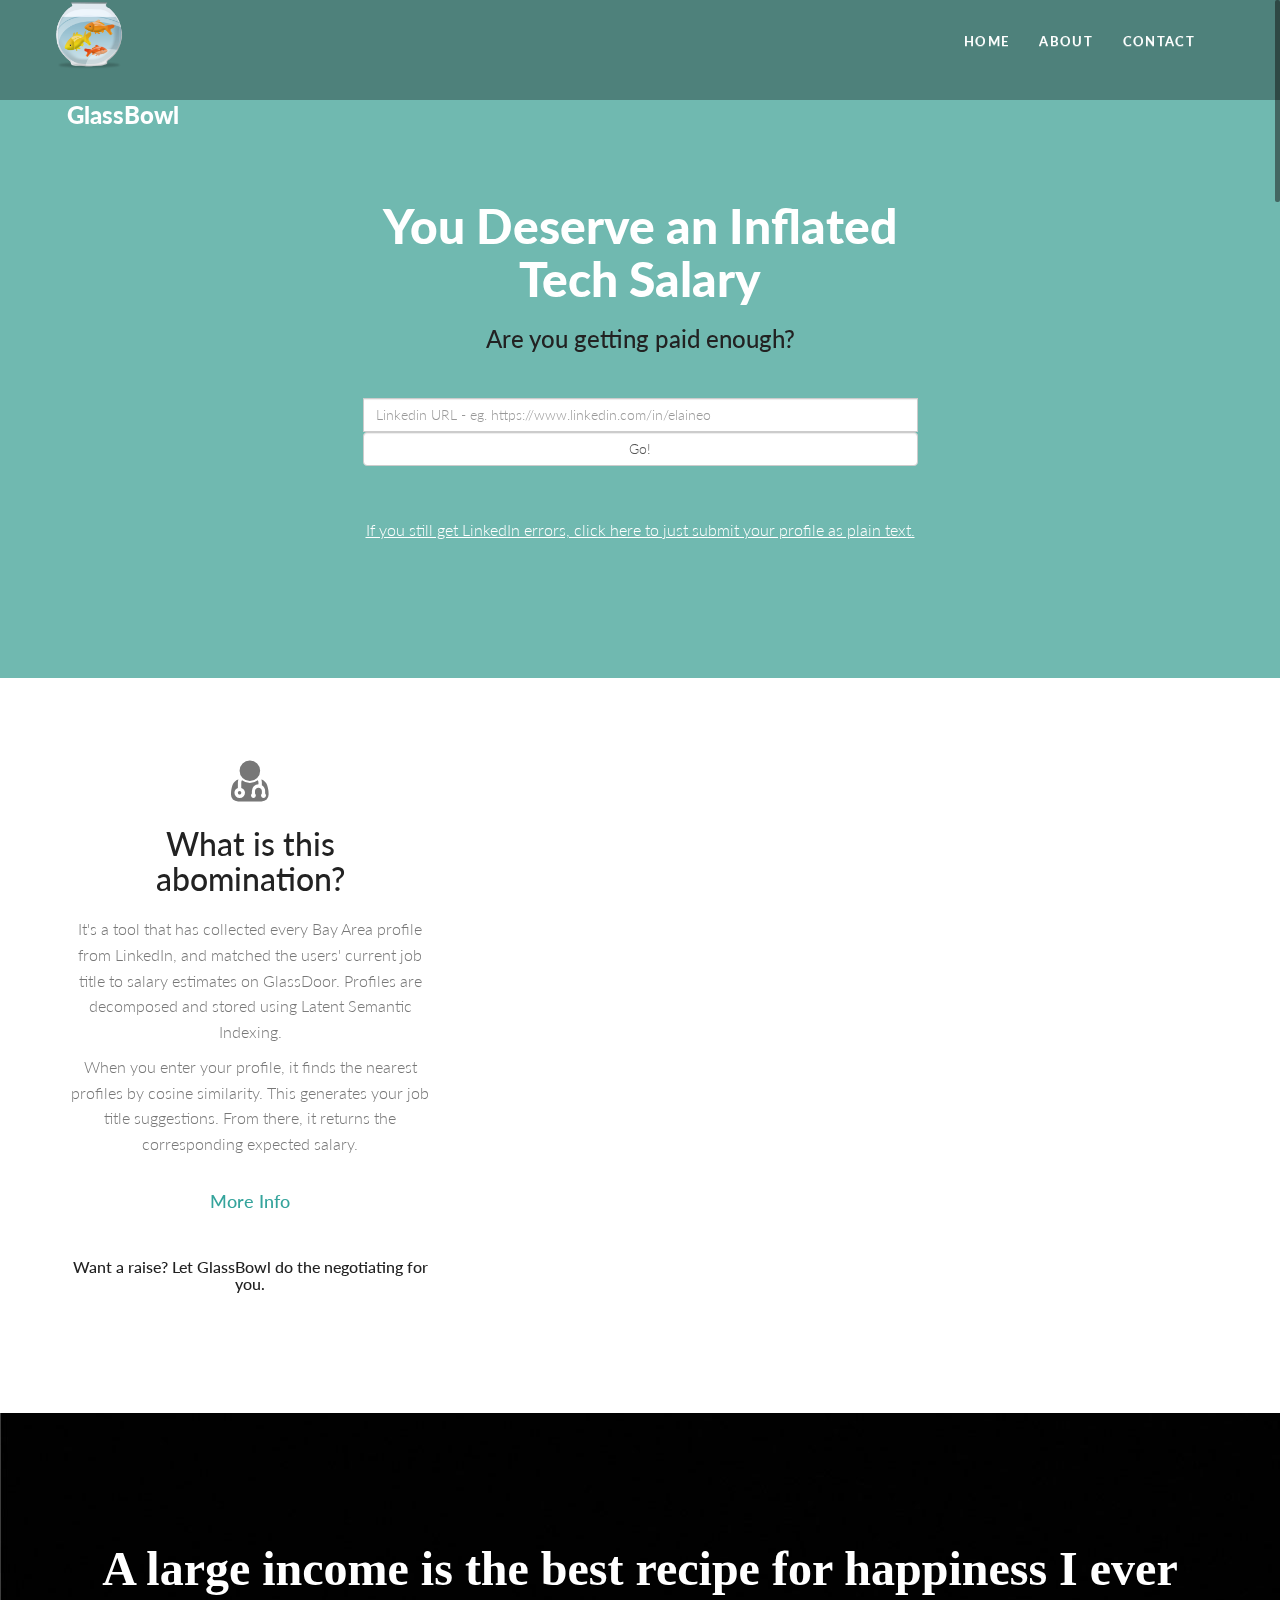
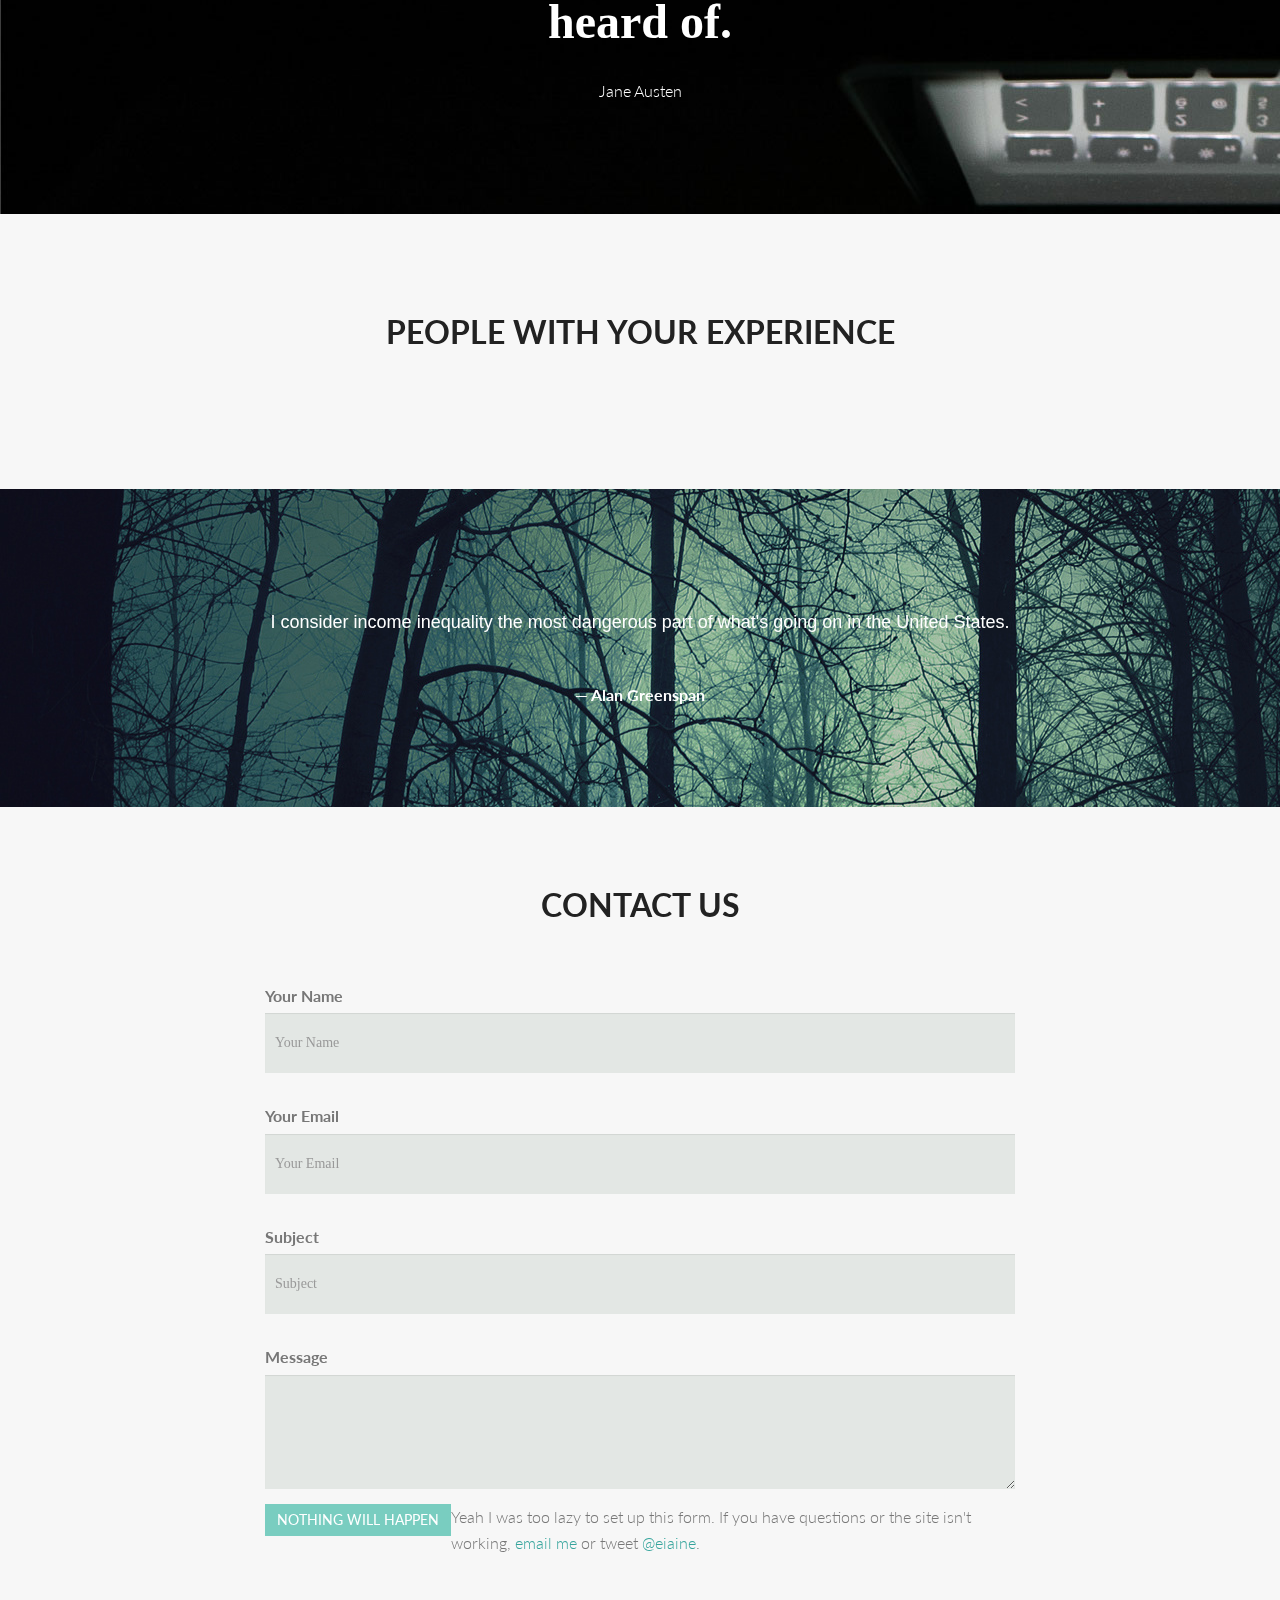
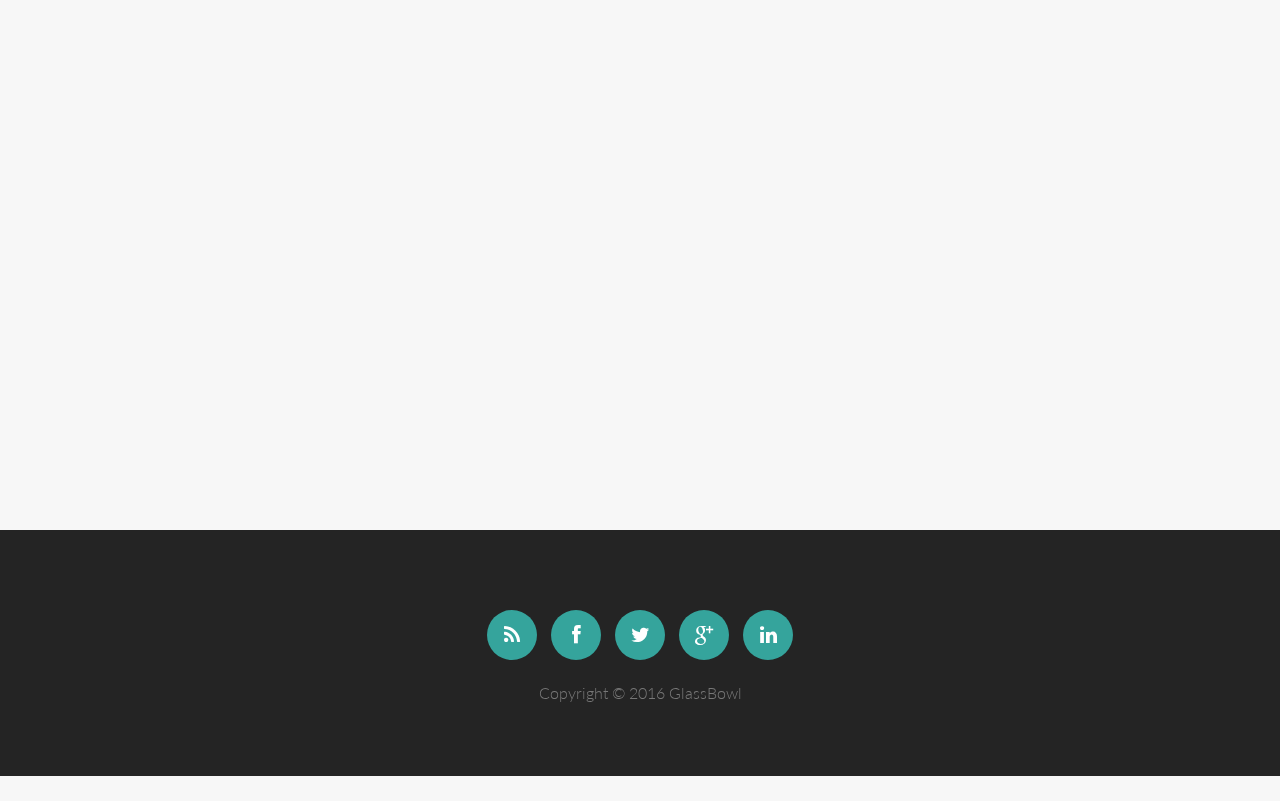
<file: client/index.html>
<!DOCTYPE html>
<!--[if lt IE 7]>      <html class="no-js lt-ie9 lt-ie8 lt-ie7"> <![endif]-->
<!--[if IE 7]>         <html class="no-js lt-ie9 lt-ie8"> <![endif]-->
<!--[if IE 8]>         <html class="no-js lt-ie9"> <![endif]-->
<!--[if gt IE 8]><!--> <html class="no-js"> <!--<![endif]-->
    <head>
		<!-- BASICS -->
        <meta charset="utf-8">
		<meta http-equiv="X-UA-Compatible" content="IE=edge,chrome=1">
        <title>GlassBowl - Close the Wage Gap</title>
        <meta name="description" content="">
		<meta name="viewport" content="width=device-width, initial-scale=1.0">
		<link rel="stylesheet" type="text/css" href="static/css/isotope.css" media="screen" />	
		<link rel="stylesheet" href="static/js/fancybox/jquery.fancybox.css" type="text/css" media="screen" />
		<link rel="stylesheet" href="static/css/bootstrap.css">
		<link rel="stylesheet" href="static/css/bootstrap-theme.css">
        <link rel="stylesheet" href="static/css/style.css">
		<!-- skin -->
		<link rel="stylesheet" href="static/skin/default.css">
        <link rel="icon" type="image/png" href="static/favicon.ico">
    </head>
	 
    <body>
		<section id="header" class="appear"></section>
		<div class="navbar navbar-fixed-top" role="navigation" data-0="line-height:100px; height:100px; background-color:rgba(0,0,0,0.3);" data-300="line-height:60px; height:60px; background-color:rgba(0,0,0,1);">
			 <div class="container">
				<div class="navbar-header">
					<button type="button" class="navbar-toggle" data-toggle="collapse" data-target=".navbar-collapse">
						<span class="fa fa-bars color-white"></span>
					</button>
					<h1><a class="navbar-brand" href="index.html" data-0="line-height:90px;" data-300="line-height:50px;"><img class="logo" src="static/img/logo.png">&nbsp; GlassBowl
					</a></h1>
				</div>
				<div class="navbar-collapse collapse">
					<ul class="nav navbar-nav" data-0="margin-top:20px;" data-300="margin-top:5px;">
						<li class="active"><a href="/">Home</a></li>
						<li><a href="#about">About</a></li>
						<li><a href="#contact">Contact</a></li>
					</ul>
				</div><!--/.navbar-collapse -->
			</div>
		</div>

		<section class="featured">
			<div class="container"> 
				<div class="row mar-bot40">
					<div class="col-md-6 col-md-offset-3">
						
						<div class="align-center">
							<h2 class="slogan">You Deserve an Inflated Tech Salary</h2>
							<h3>Are you getting paid enough?</h3>	
			            <br>
        <form method="post" action="/search">
        <input  id="inputurl" class="form-control" type = "text" name="linkedin_url" placeholder = "Linkedin URL - eg. https://www.linkedin.com/in/elaineo">
        <button href="#services" class="form-control button" id="search_btn" type="submit">Go!</button>
        <br><span id="wait_text"></span>
        </form><br>
        <p><a style="color:#fff;text-decoration:underline" href="#" id="linkedin_fix">If you still get LinkedIn errors, click here to just submit your profile as plain text.</a></p>
         <form method="post" id="input_form" style="display:none" action="/send_text">
        <textarea  id="inputtext" class="form-control" type="text" rows=8>
            Paste the text of your LinkedIn profile here.
        </textarea>
        <button href="#services" class="form-control button" id="input_btn" type="submit">Go!</button>
        </form><br>
						</div>
					</div>
				</div>
			</div>
		</section>
		
		<!-- services -->
		<section id="about" class="section pad-bot30 bg-white">
		<div class="container"> 
		
			<div class="row mar-bot40">
				<div class="col-lg-4" >
					<div class="align-center">
						<i class="fa fa-user-md fa-3x mar-bot20"></i>
						<h2>What is this abomination?</h2>
                        <p>It's a tool that has collected every Bay Area profile from LinkedIn, and matched the users' current job title to salary estimates on GlassDoor. Profiles are decomposed and stored using Latent Semantic Indexing. </p>
                        <p>When you enter your profile, it finds the nearest profiles by cosine similarity. This generates your job title suggestions. From there, it returns the corresponding expected salary.
                        </p><br>
                        <h4><a href="http://elaineou.com/2016/01/06/a-machine-learning-model-for-salary-estimation/">More Info</a></h4><br>
                    <h5>Want a raise? Let GlassBowl do the negotiating for you.</h5>
					</div>
				</div>
					
			</div>	

		</div>
		</section>
		<section id="parallax1" class="section pad-top40 pad-bot40" data-stellar-background-ratio="0.5">
			<div class="container">
            <div class="align-center pad-top40 pad-bot40">
                <blockquote class="bigquote color-white">A large income is the best recipe for happiness I ever heard of.</blockquote>
				<p class="color-white">Jane Austen</p>
            </div>
			</div>	
		</section>

		<a name="services"></a>
		<section id="section-works" class="section appear clearfix">
			<div class="container">
				
				<div class="row mar-bot40">
					<div class="col-md-offset-3 col-md-6">
						<div class="section-header">
                        <h4 id="linkedin_name"></h4>
							<h2 class="section-heading animated" data-animation="bounceInUp">People with Your Experience</h2>
                    		<div id="ave_sal"></div>
						</div>
                        <table id="stage" class = "table-striped table"></table>
					</div>
				</div>
				
			</div>
		</section>


		<!-- spacer section:testimonial -->
		<section id="testimonials" class="section" data-stellar-background-ratio="0.5">
		<div class="container">
			<div class="row">				
					<div class="col-lg-12">
							<div class="align-center">
										<div class="testimonial pad-top40 pad-bot40 clearfix">
											<h5>
												I consider income inequality the most dangerous part of what's going on in the United States.
											</h5>
											<br/>
											<span class="author">&mdash; Alan Greenspan</span>
										</div>

								</div>
							</div>
					</div>
				
			</div>	
		</div>	
		</section>
			

		<section id="contact" class="section appear clearfix">
			<div class="container">
				
				<div class="row mar-bot40">
					<div class="col-md-offset-3 col-md-6">
						<div class="section-header">
							<h2 class="section-heading animated" data-animation="bounceInUp">Contact us</h2>
						</div>
					</div>
				</div>
				<div class="row">
					<div class="col-md-8 col-md-offset-2">
						<div class="cform" id="contact-form">
							<div id="sendmessage">
								 Your message has been sent. Thank you!
							</div>
							<form role="form" class="contactForm">
							  <div class="form-group">
								<label for="name">Your Name</label>
								<input type="text" name="name" class="form-control" id="name" placeholder="Your Name" data-rule="maxlen:4" data-msg="Please enter at least 4 chars" />
								<div class="validation"></div>
							  </div>
							  <div class="form-group">
								<label for="email">Your Email</label>
								<input type="email" class="form-control" name="email" id="email" placeholder="Your Email" data-rule="email" data-msg="Please enter a valid email" />
								<div class="validation"></div>
							  </div>
							  <div class="form-group">
								<label for="subject">Subject</label>
								<input type="text" class="form-control" name="subject" id="subject" placeholder="Subject" data-rule="maxlen:4" data-msg="Please enter at least 8 chars of subject" />
								<div class="validation"></div>
							  </div>
							  <div class="form-group">
								<label for="message">Message</label>
								<textarea class="form-control" name="message" rows="5" data-rule="required" data-msg="Please write something for us"></textarea>
								<div class="validation"></div>
							  </div>
							  <div class="form-group">
							  <button type="submit" class="btn btn-theme pull-left">NOTHING WILL HAPPEN</button></div>
                              <div class="form-group">
                              <p>Yeah I was too lazy to set up this form. If you have questions or the site isn't working, <a href="mailto:elaine.ou@gmail.com">email me</a> or tweet <a href="http://twitter.com/eiaine">@eiaine</a>.</p>
                            </div>
							</form>

						</div>
					</div>
					<!-- ./span12 -->
				</div>
				
			</div>
		</section>
		<!-- map -->
		<section id="section-map" class="clearfix">
			<div id="map"></div>
		</section>
		
	<section id="footer" class="section footer">
		<div class="container">
			<div class="row animated opacity mar-bot20" data-andown="fadeIn" data-animation="animation">
				<div class="col-sm-12 align-center">
                    <ul class="social-network social-circle">
                        <li><a href="http://elaineou.com" class="icoRss" title="Rss"><i class="fa fa-rss"></i></a></li>
                        <li><a href="#" class="icoFacebook" title="Facebook"><i class="fa fa-facebook"></i></a></li>
                        <li><a href="https://twitter.com/eiaine" class="icoTwitter" title="Twitter"><i class="fa fa-twitter"></i></a></li>
                        <li><a href="#" class="icoGoogle" title="Google +"><i class="fa fa-google-plus"></i></a></li>
                        <li><a href="https://www.linkedin.com/in/elaineo" class="icoLinkedin" title="Linkedin"><i class="fa fa-linkedin"></i></a></li>
                    </ul>				
				</div>
			</div>

			<div class="row align-center copyright">
					<div class="col-sm-12"><p>Copyright &copy; 2016 GlassBowl</p></div>
			</div>
		</div>

	</section>

<script src="static/js/jquery.js"></script>
<script>

$(document).ready(function () {
    $("#linkedin_fix").click(function() {
        $("#input_form").toggle();
    })
    $("#input_btn").click(function getresponse(e){
        e.preventDefault();
        $("#input_btn").attr('disabled', 'disabled');
        $("#input_btn").addClass('wait');
        var text = $("#inputtext").val();
        var jdata = JSON.stringify({'text': text});
        $("#inputtext").val("");
        window.location.hash='';
        $("#ave_sal").html("");
          $.ajax({
            type: 'POST',
            url: '/send_text',
            dataType: "json",
            contentType: "json/application",
            data: jdata,
            crossDomain: true,
            success:    function (res) {
                 $('#input_btn').removeAttr('disabled');
                $('#input_btn').removeClass('wait');   
                window.location.hash = "services";
                if (res.status == "error") {
                    alert("Oops! Search error. Try submitting less text.");
                    return
                }
                $("#stage").html("");
                $("#ave_sal").html("<h4>How are they doing?</h4><h5><b>min</b>: " + res.min_salary+" | <b>max</b>: "+res.max_salary+" | <b>average</b>: "+res.ave_salary+"</h5>");
                    
                    $("#stage").append("<tr><th>Position</th><th>Employer</th><th>Salary</th></tr>");

                    json = res.jobs;
                    for (var i = 0; i < json.length; i++) {
                        $("#stage").append("<tr>",
                            "<td>" + json[i].Title, "<td>" + json[i].Company,
                            '<td align="right">' + json[i].Salary)
                    };
                    
                },
            error: function (request, status, error) {
                alert(error);
            }
        });
    });

    $("#search_btn").click(function getresponse(e){
        e.preventDefault();
        $("#search_btn").attr('disabled', 'disabled');
        $("#search_btn").addClass('wait');
        $("#wait_text").html("It can take a minute to pull your info from LinkedIn...");
        var url = $("#inputurl").val().replace(/\s+/g, '');
        var jdata = JSON.stringify({'url': url});
        $("#inputurl").val("");

        window.location.hash='';

        
        $("#ave_sal").html("");
          $.ajax({
            type: 'POST',
            url: '/search',
            dataType: "json",
            contentType: "json/application",
            data: jdata,
            crossDomain: true,
            success:    function (res) {
                 $('#search_btn').removeAttr('disabled');
                $('#search_btn').removeClass('wait');   
                $("#wait_text").html("");
                window.location.hash = "services";
                if (res.status == "error") {
                    alert("Oops! LinkedIn error. Please check your url. \n\nPlease note: International LinkedIn urls currently not supported. ie, instead of jp.linkedin.com or in.linkedin.com, use www.linkedin.com");
                    return
                }
                $("#linkedin_name").html('<a href="' + url + '">' + res.li_name + '</a>');
                $("#stage").html("");
                $("#ave_sal").html("<h4>How are they doing?</h4><h5><b>min</b>: " + res.min_salary+" | <b>max</b>: "+res.max_salary+" | <b>average</b>: "+res.ave_salary+"</h5>");
                    
                    $("#stage").append("<tr><th>Position</th><th>Employer</th><th>Salary</th></tr>");

                    json = res.jobs;
                    for (var i = 0; i < json.length; i++) {
                        $("#stage").append("<tr>",
                            "<td>" + json[i].Title, "<td>" + json[i].Company,
                            '<td align="right">' + json[i].Salary)
                    };
                    
                },
            error: function (request, status, error) {
                alert(error);
            }
        });

    })

});

</script>
<script>
  (function(i,s,o,g,r,a,m){i['GoogleAnalyticsObject']=r;i[r]=i[r]||function(){
  (i[r].q=i[r].q||[]).push(arguments)},i[r].l=1*new Date();a=s.createElement(o),
  m=s.getElementsByTagName(o)[0];a.async=1;a.src=g;m.parentNode.insertBefore(a,m)
  })(window,document,'script','//www.google-analytics.com/analytics.js','ga');

  ga('create', 'UA-72205224-1', 'auto');
  ga('send', 'pageview');

</script>
	<a href="#header" class="scrollup"><i class="fa fa-chevron-up"></i></a>	

	<script src="static/js/modernizr-2.6.2-respond-1.1.0.min.js"></script>
	<script src="static/js/jquery.js"></script>
	<script src="static/js/jquery.easing.1.3.js"></script>
    <script src="static/js/bootstrap.min.js"></script>
	<script src="static/js/jquery.isotope.min.js"></script>
	<script src="static/js/jquery.nicescroll.min.js"></script>
	<script src="static/js/fancybox/jquery.fancybox.pack.js"></script>
	<script src="static/js/skrollr.min.js"></script>		
	<script src="static/js/jquery.scrollTo-1.4.3.1-min.js"></script>
	<script src="static/js/jquery.localscroll-1.2.7-min.js"></script>
	<script src="static/js/stellar.js"></script>
	<script src="static/js/jquery.appear.js"></script>
	<script src="static/js/validate.js"></script>
    <script src="static/js/main.js"></script>
	</body>
</html>
</file>
<file: client/static/css/isotope.css>
/* Start: Recommended Isotope styles */

/**** Isotope Filtering ****/

.isotope-item {
  z-index: 2;
}

.isotope-hidden.isotope-item {
  pointer-events: none;
  z-index: 1;
}

/**** Isotope CSS3 transitions ****/

.isotope,
.isotope .isotope-item {
  -webkit-transition-duration: 0.8s;
     -moz-transition-duration: 0.8s;
      -ms-transition-duration: 0.8s;
       -o-transition-duration: 0.8s;
          transition-duration: 0.8s;
}

.isotope {
  -webkit-transition-property: height, width;
     -moz-transition-property: height, width;
      -ms-transition-property: height, width;
       -o-transition-property: height, width;
          transition-property: height, width;
}

.isotope .isotope-item {
  -webkit-transition-property: -webkit-transform, opacity;
     -moz-transition-property:    -moz-transform, opacity;
      -ms-transition-property:     -ms-transform, opacity;
       -o-transition-property:         top, left, opacity;
          transition-property:         transform, opacity;
}

/**** disabling Isotope CSS3 transitions ****/

.isotope.no-transition,
.isotope.no-transition .isotope-item,
.isotope .isotope-item.no-transition {
  -webkit-transition-duration: 0s;
     -moz-transition-duration: 0s;
      -ms-transition-duration: 0s;
       -o-transition-duration: 0s;
          transition-duration: 0s;
}

/* End: Recommended Isotope styles */



/* disable CSS transitions for containers with infinite scrolling*/
.isotope.infinite-scrolling {
  -webkit-transition: none;
     -moz-transition: none;
      -ms-transition: none;
       -o-transition: none;
          transition: none;
}



/**** Isotope styles ****/

/* required for containers to inherit vertical size from window */
/*html,
body {
  height: 100%;
}*/

#container {
  border: 1px solid #666;
  padding: 5px;
  margin-bottom: 20px;
}

.element {
  width: 110px;
  height: 110px;
  margin: 5px;
  float: left;
  overflow: hidden;
  position: relative;
  background: #888;
  color: #222;
  -webkit-border-top-right-radius: 1.2em;
      -moz-border-radius-topright: 1.2em;
          border-top-right-radius: 1.2em;
}

.element.alkali          { background: #F00; background: hsl(   0, 100%, 50%); }
.element.alkaline-earth  { background: #F80; background: hsl(  36, 100%, 50%); }
.element.lanthanoid      { background: #FF0; background: hsl(  72, 100%, 50%); }
.element.actinoid        { background: #0F0; background: hsl( 108, 100%, 50%); }
.element.transition      { background: #0F8; background: hsl( 144, 100%, 50%); }
.element.post-transition { background: #0FF; background: hsl( 180, 100%, 50%); }
.element.metalloid       { background: #08F; background: hsl( 216, 100%, 50%); }
.element.other.nonmetal  { background: #00F; background: hsl( 252, 100%, 50%); }
.element.halogen         { background: #F0F; background: hsl( 288, 100%, 50%); }
.element.noble-gas       { background: #F08; background: hsl( 324, 100%, 50%); }


.element * {
  position: absolute;
  margin: 0;
}

.element .symbol {
  left: 0.2em;
  top: 0.4em;
  font-size: 3.8em;
  line-height: 1.0em;
  color: #FFF;
}
.element.large .symbol {
  font-size: 4.5em;
}

.element.fake .symbol {
  color: #000;
}

.element .name {
  left: 0.5em;
  bottom: 1.6em;
  font-size: 1.05em;
}

.element .weight {
  font-size: 0.9em;
  left: 0.5em;
  bottom: 0.5em;
}

.element .number {
  font-size: 1.25em;
  font-weight: bold;
  color: hsla(0,0%,0%,.5);
  right: 0.5em;
  top: 0.5em;
}

.variable-sizes .element.width2 { width: 230px; }

.variable-sizes .element.height2 { height: 230px; }

.variable-sizes .element.width2.height2 {
  font-size: 2.0em;
}

.element.large,
.variable-sizes .element.large,
.variable-sizes .element.large.width2.height2 {
  font-size: 3.0em;
  width: 350px;
  height: 350px;
  z-index: 100;
}

.clickable .element:hover {
  cursor: pointer;
}

.clickable .element:hover h3 {
  text-shadow:
    0 0 10px white,
    0 0 10px white
  ;
}

.clickable .element:hover h2 {
  color: white;
}
</file>
<file: client/static/skin/default.css>
/*
#1 = 35A49C
#2 = 79CDC0
*/
a {
	color: #35A49C;
}
a:hover {
	color: #79CDC0;
}

/* menu */
.nav>li>a:hover {
	color: #79CDC0;
}

.navbar .navbar-nav > .active > a {
	color: #79CDC0;
}

/* flexslider */
.flex-control-paging li a {
	background: #35A49C;
}

.flex-direction-nav a:hover{
	background-color:#35A49C;
}

.testimonial span.author a {
	color: #79CDC0;
}

/* --- icon box hover --- */
.hi-icon-effect-5 .hi-icon {
	color: #35A49C;
	box-shadow: 0 0 0 4px #35A49C;
}
.no-touch .hi-icon-effect-5 .hi-icon:hover {
	background: #35A49C;
	box-shadow: 0 0 0 8px  #79CDC0;
}


/* portfolio */
.portfolio-item .portfolio-desc {
	background: #35A49C;
}

/* btn */
.btn-theme {
  background: #79CDC0;
}
.btn-theme:hover,.btn-theme:focus,.btn-theme:active{
  background: #35A49C;
}
.btn-cta,.btn-cta.btn-lg {
  background: #35A49C;
  border-color: #79CDC0;
}

.btn-cta:focus,.btn-cta:active{
   border-color: #35A49C;
}

/* contact */
.validation {
	color:#35A49C;
}

/* footer */
.social-circle li a {
	background:#35A49C;
}

a.scrollup{
	background:#35A49C;
}
</file>
<file: client/static/css/style.css>
/* ==== Google font ==== */
@import url('http://fonts.googleapis.com/css?family=Lato:400,300,700,900');
/* === fontawesome === */
@import url('font-awesome.css');
/* ==== overwrite bootstrap standard ==== */
@import url('overwrite.css');
@import url('animate.css');
/*==========================================================================
  General
  ========================================================================== */
body {
	color:#777;
	background: #f7f7f7;
	font-size: 16px;
	line-height: 1.6em;
	font-weight: 300;
	text-shadow: none;
}

button.wait {
    color: transparent !important;
    border: 0 !important;
    background: url('../img/283.gif') no-repeat scroll 0 0 transparent !important;
    height: 100px;
    z-index:100;
    position: absolute;
    margin-left:30%;
    bottom: 150px;
    cursor: wait !important;
    box-shadow: none !important;
}

.clear {
	clear: both;
}

body, h1, h2, h3, h4, h5, h6, .h1, .h2, .h3, .h4, .h5, .h6 {
	font-family: 'Lato', sans-serif;
}
h1, h2, h3, h4, h5, h6 {
	color:#222;
}

h1,h2,h3,h4,h5,h6 {
	font-style: normal;
	margin: 0 0 20px 0;
}
h1 { font-size: 40px; line-height: 30px; }
h2 { font-size: 32px; }
h3 { font-size: 24px; }
h4 { font-size: 18px; }
h5 { font-size: 16px; }
.txt-light { font-weight: 300; }
.txt-regular { font-weight: 400; }
.txt-bold { font-weight: 700; }
.txt-uppercase { text-transform: uppercase; }

blockquote {
	font-family: Georgia, serif;
}

blockquote.bigquote {
	border: none;
	font-size: 48px;
	font-weight: 700;
	line-height: 1.1em;
}

.text-bold {
	font-weight: 900;
}

article,aside,details,figcaption,figure,footer,header,hgroup,menu,nav,section {
	display: block;
}


small {
	font-size: 70%;
	font-weight: 100;
}

a:hover {
	text-decoration: none;
}

:focus {
	outline: none;
}

.color-white.txt-shadow {
	text-shadow: 1px 1px 0 rgba(0, 0, 0, 0.2);
}

.t-uppercase {
	text-transform: uppercase;
}

/*==========================================================================
  Misc & Adjust 
 ========================================================================== */
.row {
	z-index: 9999;
}

.big {
	font-size: 20pt;
	font-weight: 300;
}


.blink:hover {
	opacity: 0.9;
}

.half-offset {
	margin-bottom: 75px !important;
}

.no-offset {
	margin: 0 !important;
	padding: 0;
}

.content {
	overflow: hidden;
}
.logo {
	width:70px;
}

.trans {
	border: 0 !important;
	background: 0 !important;
	box-shadow: none !important;
	-webkit-box-shadow: none !important;
}

.nobg {
	background: 0;
	border: 0;
}

.noborder {
	border: 0 !important;
}

.color-white {
	color: #fff;
}

.theme-bg {
	background-color: #ff7701 !important;
}

.normalize-font-top {
	padding-top: 25px;
}



/* --- float --- */
.float-left {
	float: left;
}

.float-right {
	float: right;
}

/* --- align --- */
.align-left {
	text-align: left;
}
.align-right {
	text-align: right;
}
.align-center {
	text-align: center;
}

/* ---- padding ---- */
/* top */
.pad-top0 {
	padding-top: 0;
}
.pad-top5 {
	padding-top: 5px;
}

.pad-top10 {
	padding-top: 10px;
}

.pad-top15 {
	padding-top: 15px;
}
.pad-top20 {
	padding-top: 20px;
}
.pad-top25 {
	padding-top: 25px;
}
.pad-top30 {
	padding-top: 30px;
}
.pad-top35 {
	padding-top: 35px;
}
.pad-top40 {
	padding-top: 40px;
}
/* bottom */
.pad-bot0 {
	padding-bottom: 0;
}
.pad-bot5 {
	padding-bottom: 5px;
}

.pad-bot10 {
	padding-bottom: 10px;
}

.pad-bot15 {
	padding-bottom: 15px;
}
.pad-bot20 {
	padding-bottom: 20px;
}
.pad-bot25 {
	padding-bottom: 25px;
}
.pad-bot30 {
	padding-bottom: 30px;
}
.pad-bot35 {
	padding-bottom: 35px;
}
.pad-bot40 {
	padding-bottom: 40px;
}


/* ---- margin --- */
.mar-left5 { margin-left: 5px; }
.mar-left10 { margin-left: 10px; }
.mar-left15 { margin-left: 15px; }
.mar-left20 { margin-left: 20px; }
.mar-left25 { margin-left: 25px; }
.mar-left30 { margin-left: 30px; }

.mar-right5 { margin-right: 5px; }
.mar-right10 { margin-right: 10px; }
.mar-right15 { margin-right: 15px; }
.mar-right20 { margin-right: 20px; }
.mar-right25 { margin-right: 25px; }
.mar-right30 { margin-right: 30px; }

/* top */
.mar-top0 {
	margin-top: 0;
}
.mar-top5 {
	margin-top: 5px;
}

.mar-top10 {
	margin-top: 10px;
}

.mar-top15 {
	margin-top: 15px;
}
.mar-top20 {
	margin-top: 20px;
}
.mar-top25 {
	margin-top: 25px;
}
.mar-top30 {
	margin-top: 30px;
}
.mar-top35 {
	margin-top: 35px;
}
.mar-top40 {
	margin-top: 40px;
}


/* bottom */
.mar-bot0 {
	margin-bottom: 0;
}
.mar-bot5 {
	margin-bottom: 5px;
}

.mar-bot10 {
	margin-bottom: 10px;
}

.mar-bot15 {
	margin-bottom: 15px;
}
.mar-bot20 {
	margin-bottom: 20px;
}
.mar-bot25 {
	margin-bottom: 25px;
}
.mar-bot30 {
	margin-bottom: 30px;
}
.mar-bot35 {
	margin-bottom: 35px;
}
.mar-bot40 {
	margin-bottom: 40px;
}


/*===========================
  --- Sections ----
=========================== */

section.section {
	margin:0;
	padding: 80px 0 60px 0;
}

.bg-white {
	background-color: #fff;
}

/* --- section heading --- */
.section-header {
	text-align: center;
}
.section-header h2.section-heading {
	text-transform: uppercase;
	font-weight: 700;
}

/* ==========================
 --- Parallax ---
============================= */

#parallax1{	
	background-image: url(../img/parallax/img1.jpg);
}
#parallax2{	
	background-image: url(../img/parallax/img2.jpg);
}
#testimonials{	
	background-image: url(../img/parallax/img3.jpg);
}
/*===========================
  --- Header & menu ----
=========================== */
.navbar {
	line-height: 100px;
	height: 100px;
	background-color: rgba(0,0,0,0.3);
	display: block;
	vertical-align: middle;
	text-align: center;
	margin-bottom: 0;
	padding-bottom:0;
}

.navbar .navbar-collapse {
	margin-bottom: 0;
	padding-bottom:0;
}

.nav li {
	height: 100%;
	line-height: 100%;
	margin-bottom: 0;
	padding-bottom:0;
}

.nav>li>a {
	display: table-cell;
	height: 100%;
	line-height: 100%;
	vertical-align: middle;
	color: #fff;
	font-weight: 700;
	font-size: 13px;
	letter-spacing: .1em;
	text-transform: uppercase;
}

.nav>li>a:hover {
	color: #fff;
	background: none;
}

.navbar-nav {
	float: right;
	margin-bottom: 0;
	padding-bottom:0;	
}

.navbar .navbar-nav > .active > a {
	color: #fff;
}
.navbar .navbar-nav > .active > a {
	padding-bottom: 22px;
}

h1 a.navbar-brand {
	font-size: 24px;
	color: #fff;
	font-weight: 900;
	text-shadow: none;
}

.navbar-brand {
	padding: 0;
	display: table-cell;
	vertical-align: middle;
	line-height: 90px;
}

.navbar-brand img {
	vertical-align: middle;
}

.navbar-toggle {
	padding: 0;
	margin: 0;
	width: 80px;
}

.navbar-collapse.in {
	margin-top: -5px !important;
}



/*===========================
  --- Featured section ----
=========================== */

section.featured {
	padding: 200px 0 60px;
	background: #70B9B0;
	color: #fdfdfd;
}

section.featured h2.slogan {
	color: #fff;
	font-size: 48px;
	font-weight: 900;
}
  
 /* inner heading */
section.featured.inner {
	background: #eee;
	padding: 150px 0 50px;
}
  
  
/* --- Flexslider --- */
.flexslider {
	margin: 0;
	background: 0;
	border: 0;
	box-shadow: none;
	-webkit-box-shadow: none;
}

.flex-control-paging li a {
	width: 8px;
	height: 8px;
}

.flex-control-paging li a.flex-active {
	background: #fff;
}

.flex-control-nav {
	bottom: -25px;
}

.flexslider .slides img {
	width: auto;
	display: inline;
}

.flex-direction-nav a {
	display: block;
	width: 50px;
	height: 98px;
	margin: -29px -20px 0;
	position: absolute;
	top: 30%;
	z-index: 10;
	overflow: hidden;
	opacity: 0;
	cursor: pointer;
	color: rgba(0,0,0,0.8);
	text-shadow: 1px 1px 0 rgba(255,255,255,0.3);
	-webkit-transition: all .3s ease;
	-moz-transition: all .3s ease;
	transition: all .3s ease;
}

.flex-direction-nav .flex-next {
	right: -70px;
	background: url(../img/arrow_large_right.png) no-repeat top left;
}

.flex-direction-nav .flex-prev {
	left: -70px;
	background: url(../img/arrow_large_left.png) no-repeat top left;
}

.flex-direction-nav a.flex-next:before {
	content: none !important;
}

/* removing default arrows */
.flex-direction-nav a:before {
	content: none !important;
}

/* --- Revolution slider --- */

.featured .fullwidthbanner ul {
	list-style: none;
	padding:0;
}

.tp-rightarrow.large {
	margin-left: 0;
}

.tp-leftarrow.default {
	width: 49px !important;
	height: 98px !important;
	background: url(../img/arrow_small_left.png) no-Repeat top left;
}

.tp-rightarrow.default {
	width: 49px !important;
	height: 98px !important;
	background: url(../img/arrow_small_right.png) no-Repeat top left;
}

.fullwidthbanner-container {
	padding-top: 100px;
	width: 100% !important;
	position: relative;
	padding: 0;
	max-height: 650px !important;
	overflow: hidden;
}

.fullwidthbanner {
	height: 650px;
}

.tp-bullets.simplebullets.round .bullet {
	background: url(../img/bullets-new.png) no-repeat top left;
}  

.tp-caption.large_bold_white {
	font-size:60px;
	line-height:60px;
	font-weight:800;
	font-family:"Open Sans";
	color: #fff;
	text-decoration:none;
	background-color:transparent;
	text-shadow:none;
	margin:0px;
	padding:1px 4px 0px;
	border-width:0px;
	border-color:rgb(255, 214, 88);
	border-style:none;
}
.tp-caption.small_thin_white {
	font-size:18px;
	line-height:26px;
	font-weight:300;
	font-family:"Open Sans";
	color: #fff;
	text-decoration:none;
	background-color:transparent;
	padding:1px 4px 0px;
	text-shadow:none;
	margin:0px;
	border-width:0px;
	border-color:rgb(255, 214, 88);
	border-style:none;
}


.fullwidthbanner a.btn {
	color: #fff;
}

/*==========================
About
=========================== */

.member-photo {
	box-sizing:border-box;
	-webkit-border-radius:50%;
		-moz-border-radius:50%;
			border-radius:50%;	
	margin: 0 0 20px 0;
}
.member-photo img {
	-webkit-border-radius:50%;
		-moz-border-radius:50%;
			border-radius:50%;	
}

.team-detail h4 {
	font-weight: 700;
}


/*===========================
  Portfolio
============================ */
nav#filter a {
	background-color: #EEE;
	color:#555;
}
nav#filter a:hover, nav#filter a.current {
	background-color: #44BCDD;
	color:#fff;
}

/* ------- */

.isotopeWrapper article{
    margin-bottom: 30px;
}

#portfolio img  {
	width:100%;
}

#portfolio article p {
	margin-bottom:1.45em;/*set next row on the baseline*/
}
nav#filter {
	margin-bottom:1.5em;
}

nav#filter li {
	display:inline-block;
	margin:0 0 0 5px;
}
nav#filter a {
	padding: 4px 12px;
	line-height: 20px;
	text-decoration: none;
}


.portfolio-items article img {width:100%;} 

.portfolio-item {
	display: block;
	position: relative;
	-webkit-transition: all 0.2s ease-in-out;
	-moz-transition: all 0.2s ease-in-out;
	-o-transition: all 0.2s ease-in-out;
	transition: all 0.2s ease-in-out;
}
.portfolio-item img {
	-webkit-transition: all 300ms linear;
	-moz-transition: all 300ms linear;
	-o-transition: all 300ms linear;
	-ms-transition: all 300ms linear;
	transition: all 300ms linear;

}
.portfolio-item .portfolio-desc {
    display: block;
    opacity: 0;
    position: absolute;
    width: 100%;
	left: 0;
	top: 0;
	color: rgba(220, 220, 220);
}


.portfolio-item:hover .portfolio-desc {
	padding-top: 20%;
	height: 100%;
    transition: all 200ms ease-in-out 0s;
	opacity: 1;
}

.portfolio-item .portfolio-desc a {
	color: #fff;
}
.portfolio-item .portfolio-desc a:hover {
	/*text-shadow: 2px 2px 1px rgba(0, 0, 0, 0.7);*/
	text-decoration: none;
}
.portfolio-item .portfolio-desc .folio-info {
	top:-20px;
	padding: 30px;
	height: 0;
    opacity: 0;
    position: relative;
}

.portfolio-item:hover .folio-info{
	height: 100%;
    opacity: 1;
    transition: all 500ms ease-in-out 0s;
	top:5px;
}



.portfolio-item .portfolio-desc .folio-info h5 {
	text-transform: uppercase;
}
.portfolio-item .portfolio-desc .folio-info p {
	color: #ffffff;
	font-size: 12px;
}


/*===========================
  --- Testimonial ----
=========================== */
#testimonals {
	padding-top: 20px;
	padding-bottom:40px;
	position:relative;
	margin-top:50px;
}
.testimonial i {
	color: #fff;
}
.testimonial span.author {
	color: #fff;
	font-weight: 700;
}

.testimonial h5 {
	color: #fff;
	font-size: 18px;
	font-family: Georgia, sans-serif;
	line-height: 1.5em;
}	

/*===========================
  --- Contact ----
=========================== */

.validation {
	display:none;
	margin: 0 0 20px;
	font-weight:400;
	font-size:13px;
}

#sendmessage {
	border:1px solid #fff;
	display:none;
	text-align:center;
	padding:15px 12px 15px;
	margin:10px 0;
	font-weight:600;
	margin-bottom:30px;
}

#sendmessage.show,.show  {
	display:block;
}

#contact-form {
	position: relative;
	z-index: 999;
}

#contact-form input[type=text],#contact-form input[type=email], .contactForm textarea {
	width: 100%;
	background: rgba(227, 231, 228, 1);
	font-family: 'Open Sans', sans serif;
	border: 0;
	font-size:14px;
	text-align: left;
	vertical-align: middle;
	padding:0 10px;
}
#contact-form input[type=text]:focus,#contact-form input[type=email]:focus, .contactForm textarea:focus {
	background: rgba(101, 106, 100, 1);
	color: #eff1ef;
	box-shadow: none;
	-moz-box-shadow: none;
	-webkit-box-shadow: none;
	transition: background 0.25 ease-in;
	-moz-transition: background 0.25 ease-in;
	-webkit-transition: background 0.25 ease-in;
}
#contact-form input[type=text],#contact-form input[type=email] {
	height: 60px;
	margin-bottom:30px;
}
#contact-form input[type=submit] {
	color: #fff;
	width: 185px;
	height: 60px;
	text-shadow: none;
	font-size: 14px;
	padding:0.5em;
	letter-spacing: 0.05em;
	margin: 0 0 20px 0;
	display: block;
	border: 0;
	text-transform: none;
	border-radius: 0;
	-moz-border-radius: 0;
	-webkit-border-radius: 0;
	box-shadow: none;
	-moz-box-shadow: none;
	-webkit-box-shadow: none;
}
#contact-form input[type=submit]:hover, #contact-form input[type=submit]:active {
	background: #43413e !important;
}
#contact-form textarea {
	padding-top: 1em;
}

textarea.form-control {
  -webkit-border-radius: 0;
     -moz-border-radius: 0;
          border-radius: 0;
}

div.cform-response-output {
	max-width: 60%;
	text-align: center;
	margin-left: 40% !important;
	margin-top: 0.5em !important;
	padding: 0.5em !important;
	border-radius: 4px;
	-moz-border-radius: 4px;
	-webkit-border-radius: 4px;
}
.cform-not-valid-tip {
	color: #888;
	border: 1px dotted #ad3729 !important;
	width: 100% !important;
	left: 0 !important;
	padding: 0.5em !important;
	font-family: 'Open Sans', sans-serif;
	box-sizing: border-box;
	-moz-box-sizing: border-box;
	-webkit-box-sizing: border-box;
	border-radius: 4px;
	-moz-border-radius: 4px;
	-webkit-border-radius: 4px;
}

/* google map */
#map {
	height: 500px;
}


/*====================
  Clients
==================== */
#clients img {
	opacity: 0.7;
}

#clients img:hover {
	opacity: 1;
}


/*=========================
  Footer
 ================= */

section#footer {
	background: #242424;
	margin: 0;
}

section#footer .copyright {
	text-align: center;
}

/* footer social icons */
ul.social-network {
	list-style: none;
	display: inline;
	margin-left:0 !important;
	padding: 0;
}
ul.social-network li {
	display: inline;
	margin: 0 5px;
}

/* footer menu */
ul.footer-menu {
	list-style: none;
	display: inline;
	margin-left:0 !important;
	padding: 0;
}
ul.footer-menu li {
	display: inline;
	margin: 0 5px;
}

a.scrollup{
	height:32px;
	width:32px;
	color:#fff;
	font-size:18px;
	line-height:32px;
	text-align:center;
	text-decoration:none;
	position:fixed;
	bottom:10px;
	right:10px;
	z-index:9999;
	opacity:0.5;
}
a.scrollup:hover{
	opacity:1;
	color:#fff;
}

/*===========================
  --- Template Components ----
=========================== */

/* footer social icons */
.social-network a.icoRss:hover {
	background-color: #F56505;
}
.social-network a.icoFacebook:hover {
	background-color:#3B5998;
}
.social-network a.icoTwitter:hover {
	background-color:#33ccff;
}
.social-network a.icoGoogle:hover {
	background-color:#BD3518;
}
.social-network a.icoVimeo:hover {
	background-color:#0590B8;
}
.social-network a.icoLinkedin:hover {
	background-color:#007bb7;
}
.social-network a.icoRss:hover i, .social-network a.icoFacebook:hover i, .social-network a.icoTwitter:hover i, 
.social-network a.icoGoogle:hover i, .social-network a.icoVimeo:hover i, .social-network a.icoLinkedin:hover i {
	color:#fff;
}
a.socialIcon:hover, .socialHoverClass {
	color:#44BCDD;
}

.social-circle li a {
	display:inline-block;
	position:relative;
	margin:0 auto 0 auto;
	-moz-border-radius:50%;
	-webkit-border-radius:50%;
	border-radius:50%;
	text-align:center;
	width: 50px;
	height: 50px;
	font-size:20px;
}
.social-circle li i {
	margin:0;
	line-height:50px;
	text-align: center;
}

.social-circle li a:hover i, .triggeredHover {
	-moz-transform: rotate(360deg);
	-webkit-transform: rotate(360deg);
	-ms--transform: rotate(360deg);
	transform: rotate(360deg);
	-webkit-transition: all 0.2s;
	-moz-transition: all 0.2s;
	-o-transition: all 0.2s;
	-ms-transition: all 0.2s;
	transition: all 0.2s;
}
.social-circle i {
	color: #fff;
	-webkit-transition: all 0.8s;
	-moz-transition: all 0.8s;
	-o-transition: all 0.8s;
	-ms-transition: all 0.8s;
	transition: all 0.8s;
}


/* stats */
.stats .icon {
	margin: 0 0 20px 0;
}

.stats strong.number {
	font-size: 38px;
}

.stats span.text {
	font-weight: 700;
	font-size: 24px;
}

/* buttons */
.btn {
	border: 0;
}

.btn.bold {
	font-weight: 600;
}

.btn-cta {
	color: #ffffff;
	border-bottom: 4px solid;
}
.btn-cta:hover {
	color: #ffffff;
}

.btn-cta {
	border-bottom: 2px solid;
}
.btn-cta.btn-lg {
	border-bottom: 4px solid;
}



/* ========================================
Media queries
========================================= */
@media (min-width: 959px) and (max-width: 1199px) {
	.navbar-nav {
		margin-top: 20px;
	}
}

@media only screen and (min-device-width : 979px) and (max-device-width : 1024px)  {

	.navbar-nav {
		margin-top: 20px;
	}
}


@media only screen and (min-width: 768px) and (max-width: 959px) {

	.navbar-nav {
		margin-top: 20px;
	}
}
@media (max-width: 767px) {

	.navbar.navbar-fixed-top {
		background-color:rgba(0,0,0,1);
	}
	.navbar .navbar-collapse ul.nav {
		background-color: #444;
		width: 100%;
		float: none;
		margin:0;
		padding:0;
	}
	.navbar .navbar-collapse ul.nav li {
		border-bottom: 1px solid #666;
	}
	section.featured {
		padding-top: 80px;
	}
	
	.team-member,.col-lg-4 {
		margin-bottom: 30px;
	}
	
	.stats .col-md-3 {
		margin-bottom: 30px;
	}
}
</file>
